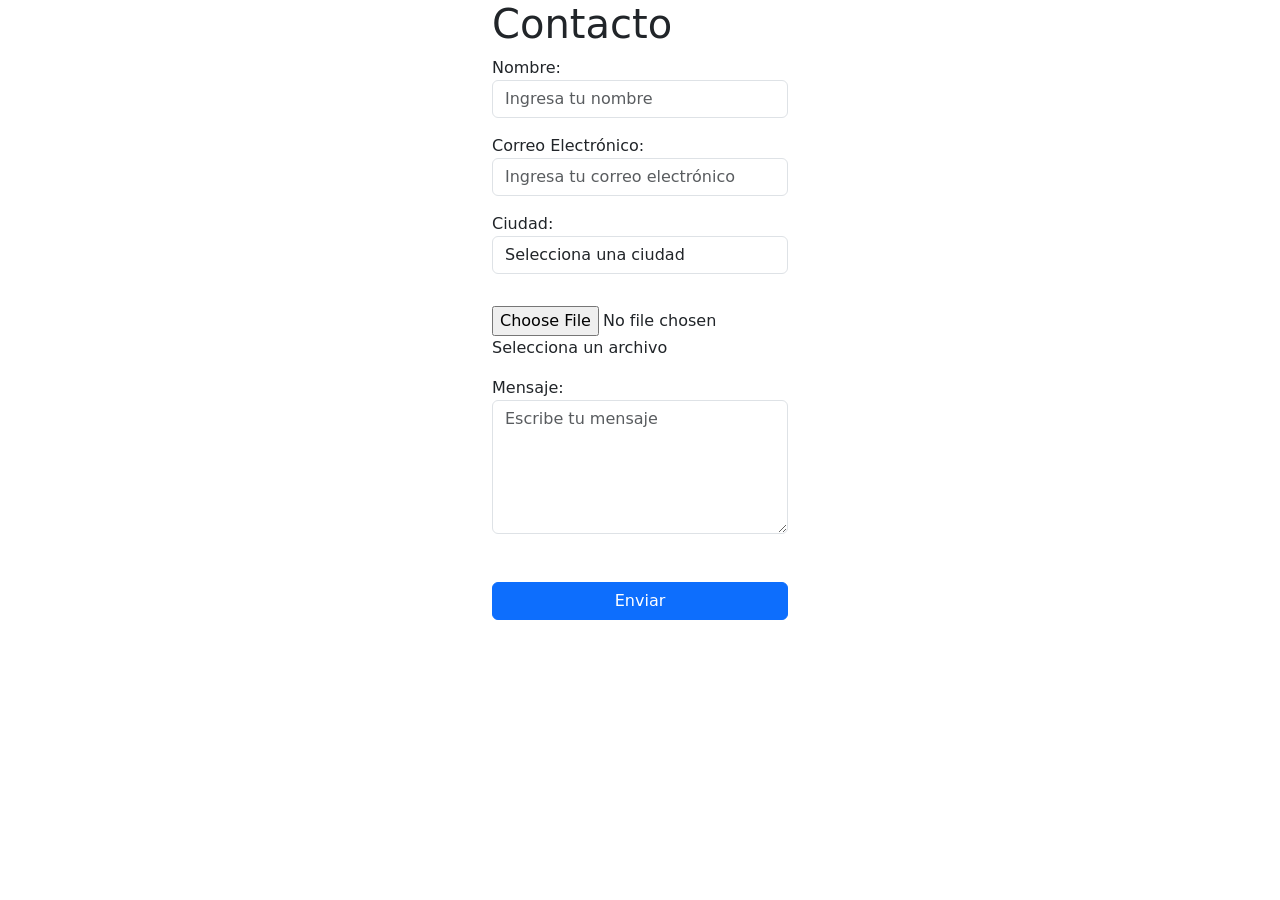
<file: HTML/contacto.html>
<!DOCTYPE html>
<html lang="es">

<head>
  <meta charset="UTF-8">
  <meta name="viewport" content="width=device-width, initial-scale=1.0">
  <link href="https://cdn.jsdelivr.net/npm/bootstrap@5.3.2/dist/css/bootstrap.min.css" rel="stylesheet">
  <title>Página de Contacto</title>
</head>

<body>

  <main>
    <div class="fondo">
      <div class="container w-25">
        <h1>Contacto</h1>
        <form>
          <div class="form-group">
            <label for="nombre">Nombre:</label>
            <input type="text" class="form-control" id="nombre" placeholder="Ingresa tu nombre">
          </div>
          <div class="form-group mt-3">
            <label for="email">Correo Electrónico:</label>
            <input type="email" class="form-control" id="email" placeholder="Ingresa tu correo electrónico">
          </div>
          <div class="form-group mt-3">
            <div class="form-group">
              <label for="ciudad">Ciudad:</label>
              <select class="form-control" id="ciudad">
                <option value="">Selecciona una ciudad</option>
                <option value="Bogotá">Bogotá</option>
                <option value="Medellín">Medellín</option>
                <option value="Cali">Cali</option>
                <option value="Barranquilla">Barranquilla</option>
                <option value="Cartagena">Cartagena</option>
                <option value="Santa Marta">Santa Marta</option>
                <option value="Bucaramanga">Bucaramanga</option>
                <option value="Pereira">Pereira</option>
                <option value="Cúcuta">Cúcuta</option>
                <option value="Ibagué">Ibagué</option>
                <option value="Villavicencio">Villavicencio</option>
                <option value="Pasto">Pasto</option>
                <option value="Manizales">Manizales</option>
                <option value="Neiva">Neiva</option>
                <option value="Armenia">Armenia</option>
              </select>
            </div>

          </div>
          <div class="input-group">
            <div class="custom-file mt-3">
              <input type="file" class="custom-file-input mt-3" id="inputGroupFile01" title="Examinar">
              <label class="custom-file-label" for="inputGroupFile01">Selecciona un archivo</label>
            </div>
          </div>


          <div class="form-group mt-3">
            <label for="mensaje">Mensaje:</label>
            <textarea class="form-control" id="mensaje" cols="5" rows="5" placeholder="Escribe tu mensaje"></textarea>
          </div>
          <button type="submit" class="btn btn-primary w-100 mt-5">Enviar</button>
        </form>
      </div>
    </div>
  </main>

  <script src="https://code.jquery.com/jquery-3.5.1.slim.min.js"></script>
  <script src="https://cdn.jsdelivr.net/npm/@popperjs/core@2.5.4/dist/umd/popper.min.js"></script>
  <script src="https://stackpath.bootstrapcdn.com/bootstrap/4.5.2/js/bootstrap.min.js"></script>

</body>

</html>
</file>
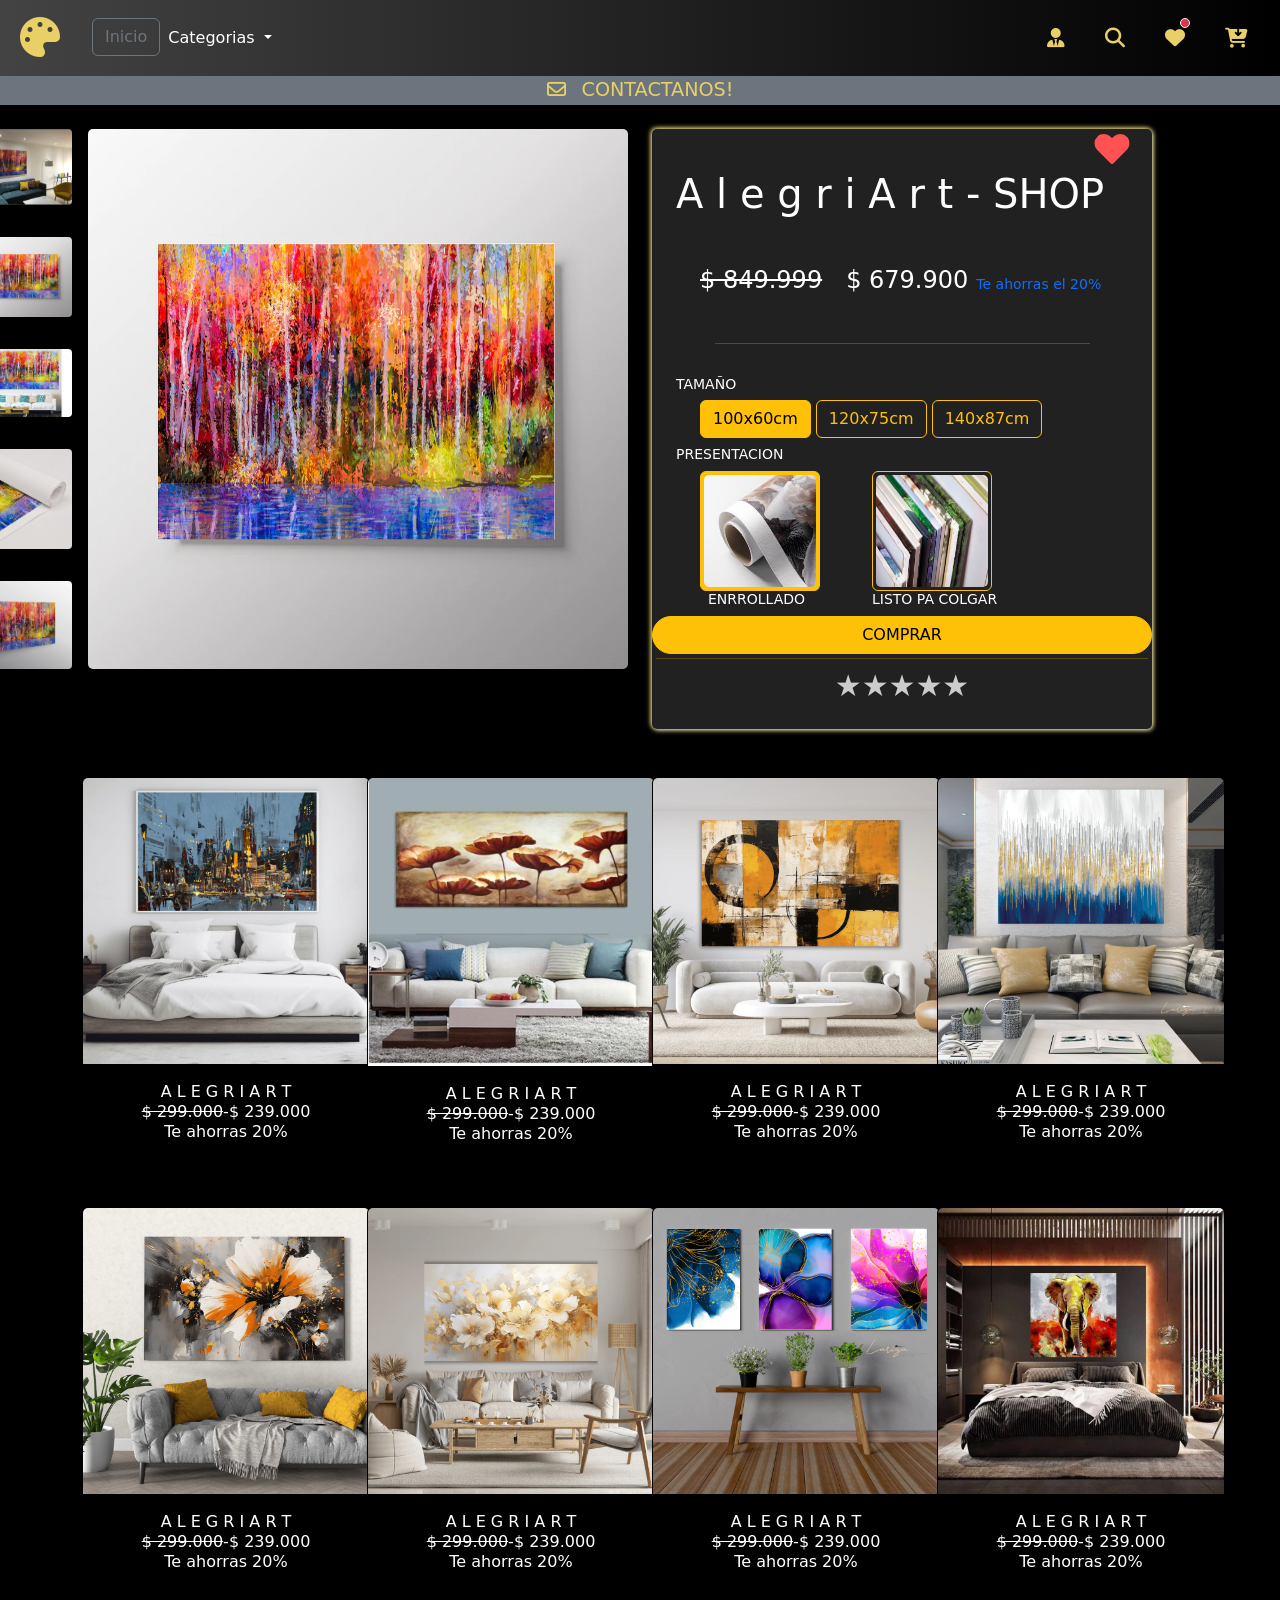
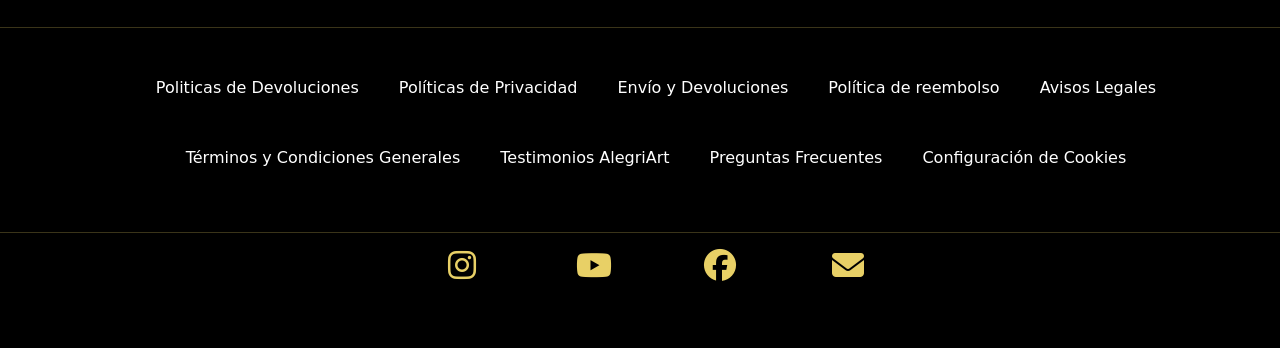
<file: HTML/descripcion.html>
<!doctype html>
<html lang="en">

<head>
    <meta charset="utf-8">
    <meta name="viewport" content="width=device-width, initial-scale=1">
    <title>AlegriArt-descripcion.com</title>
    <link rel="stylesheet" href="https://cdnjs.cloudflare.com/ajax/libs/font-awesome/6.4.2/css/all.min.css" integrity="sha512-z3gLpd7yknf1YoNbCzqRKc4qyor8gaKU1qmn+CShxbuBusANI9QpRohGBreCFkKxLhei6S9CQXFEbbKuqLg0DA==" crossorigin="anonymous" referrerpolicy="no-referrer"
    />
    <link href="https://cdn.jsdelivr.net/npm/bootstrap@5.3.2/dist/css/bootstrap.min.css" rel="stylesheet" integrity="sha384-T3c6CoIi6uLrA9TneNEoa7RxnatzjcDSCmG1MXxSR1GAsXEV/Dwwykc2MPK8M2HN" crossorigin="anonymous">
    <link rel="stylesheet" href="/CSS/stilo.css">
    <link rel="stylesheet" href="/CSS/descripcion.css">

</head>

<body class="bg-black">
    <!-- --------------------------------------------------------------------------Navbar------------------------------------------------------------------- -->
    <nav class="navbar navbar-expand-lg bg-color-nav sticky-top">
        <div>
            <button class=" icon-style paleta align-i">
                <i class="fa-solid fa-palette"></i>
            </button>
        </div>
        <div class="container-fluid">
            <button class="navbar-toggler" type="button" data-bs-toggle="collapse" data-bs-target="#navbarSupportedContent" aria-controls="navbarSupportedContent" aria-expanded="false" aria-label="Toggle navigation">
                <span class="navbar-toggler-icon"></span>
            </button>
            <div class="collapse navbar-collapse" id="navbarSupportedContent">
                <ul class="navbar-nav me-auto mb-2 mb-lg-0">
                    <li class="nav-item">
                        <a href="/HTML/alegriArt.html"><button type="button" class="btn btn-outline-secondary">Inicio</button></a>
                    </li>
                    <li class="nav-item dropdown">
                        <a class="nav-link dropdown-toggle text-white btn btn-outline-secondary" href="#" role="button" data-bs-toggle="dropdown" aria-expanded="false">
                            Categorias
                        </a>
                        <ul class="dropdown-menu bg-black">
                            <li><a class="dropdown-item ddcolor btn btn-outline-secondary" href="/HTML/listaDeProductos.html">Animales</a>
                            </li>
                            <li><a class="dropdown-item ddcolor btn btn-outline-secondary" href="/HTML/listaDeProductos.html">Abstractos</a></li>
                            <li><a class="dropdown-item ddcolor btn btn-outline-secondary" href="/HTML/listaDeProductos.html">Flores y
                                    Naturaleza</a></li>
                            <li><a class="dropdown-item ddcolor btn btn-outline-secondary" href="/HTML/listaDeProductos.html">Arte Religioso</a>
                            </li>
                            <li><a class="dropdown-item ddcolor btn btn-outline-secondary" href="/HTML/listaDeProductos.html">Lienzografias</a>
                            </li>
                            <li><a class="dropdown-item ddcolor btn btn-outline-secondary" href="/HTML/listaDeProductos.html">Obras Únicas</a>
                            </li>
                            <li>
                                <hr class="dropdown-divider">
                            </li>
                            <li><a class="dropdown-item ddcolor" href="#">Retoques Artísticos</a></li>
                        </ul>
                    </li>
                    <li class="nav-item d-none" id="cajaBuscador">
                        <div class="input-group mb-3">
                            <span class="input-group-text" id="basic-addon1">@</span>
                            <input type="text" class="form-control" placeholder="Username" aria-label="Username" aria-describedby="basic-addon1" style="width: 700px;">
                        </div>
                    </li>
                </ul>

                <!--Iconos-->
                <div class="d-flex">

                    <div>
                        <button class="icon-style">
                            <i class="fa-solid fa-user-tie"></i> <!--user-->
                        </button>
                    </div>
                    <div>
                        <button class="icon-style" type="button" id="btnLupa" data-vista="no">
                            <i class="fa-solid fa-magnifying-glass"></i></i> <!--lupa-->
                        </button>
                    </div>
                    <div>
                        <button class="icon-style position-relative">
                            <i class="fa-solid fa-heart"></i></i> <!--favoritos-->
                            <span
                                class="position-absolute top-40 start-90 translate-middle p-1 bg-danger border border-light rounded-circle">
                                <span class="visually-hidden">New alerts</span>
                            </span>
                        </button>
                    </div>
                    <div>
                        <button class="icon-style">
                            <i class="fa-solid fa-cart-arrow-down"></i> <!--carrito de compras-->
                        </button>
                    </div>
                </div>

            </div>
    </nav>
    <!-- --------------------------------------------------------------------------SliderInf----------------------------------------------------------------------- -->
    <div id="carouselExampleInterval" class="carousel slide " data-bs-ride="carousel">
        <div class="carousel-inner">
            <a class="text-white" href="">
                <div class="carousel-item active carousel-item-start text-white" data-bs-interval="7000">
                    <div class=" bg-secondary d-flex justify-content-center align-content-center barInf">
                        <div>
                            <i class="fa-solid fa-truck-moving me-3"></i>
                        </div>
                        <div>ENVIO GRATIS!</div>
                    </div>
                </div>
            </a>
            <a class="text-white" href="">
                <div class="carousel-item carousel-item-next carousel-item-start text-white" data-bs-interval="7000">
                    <div class=" bg-secondary d-flex justify-content-center align-content-center barInf">
                        <div>
                            <i class="fa-regular fa-envelope me-3"></i>
                        </div>
                        <div>CONTACTANOS!</div>
                    </div>
                </div>
            </a>
            <a class="text-white" href="">
                <div class="carousel-item  text-white" data-bs-interval="7000">
                    <div class=" bg-secondary d-flex justify-content-center align-content-center barInf">
                        <div>
                            <i class="fa-solid fa-paintbrush me-3"></i>
                        </div>
                        <div>NUEVA COLECCION!</div>
                    </div>
                </div>
            </a>
        </div>
    </div>
    <!-- ---------------------------------------------------------------------------SlaiderDescripcion-------------------------------------------------------------- -->
    <main id="bodyDiv">
        <section class="container-fluid">


            <div class="row mt-4">
                <div class="col-6">
                    <section class="d-flex justify-content-end">
                        <div class="cajaImagenesP d-flex flex-column justify-content-between">
                            <img src="../img/descripcion.webp" alt="" class="imagenSliderDetalle rounded-1">
                            <img src="../img/descripcion1.webp" alt="" class="imagenSliderDetalle rounded-1">
                            <img src="../img/descripcion2.webp" alt="" class="imagenSliderDetalle rounded-1">
                            <img src="../img/descripcion3.webp" alt="" class="imagenSliderDetalle rounded-1">
                            <img src="../img/descripcion4.webp" alt="" class="imagenSliderDetalle rounded-1">
                        </div>
                        <div class="ms-3">
                            <img id="imagenAgrandada" src="../img/descripcion1.webp" alt="" class="imagenDetalle">
                        </div>
                    </section>
                </div>

                <div class="col-6">
                    <div>
                        <div class="Detalles">
                            <label class="Corazon x">
                                <input checked="checked" type="checkbox">
                                <div class="checkmarkCorazon">
                                    <svg viewBox="0 0 256 256">
                                    <rect fill="none" height="256" width="256"></rect>
                                    <path d="M224.6,51.9a59.5,59.5,0,0,0-43-19.9,60.5,60.5,0,0,0-44,17.6L128,59.1l-7.5-7.4C97.2,28.3,59.2,26.3,35.9,47.4a59.9,59.9,0,0,0-2.3,87l83.1,83.1a15.9,15.9,0,0,0,22.6,0l81-81C243.7,113.2,245.6,75.2,224.6,51.9Z" stroke-width="20px" stroke="#FFF" fill="none"></path></svg>
                                </div>
                            </label>
                            <div class="text-white fw-light ms-4 mb-5"> <h1>A l e g r i A r t - SHOP</h1></div>
                            <!-- <div class="text-white fw-light ms-4"> <h2> 047</h2></div> -->
                            <div class="text-white d-flex ms-5 mb-4"> <h4 class="me-4 text-decoration-line-through fw-light">$ 849.999 </h4>  <h4> $ 679.900</h4> <h6 class="d-flex align-items-center ms-2 mb-0 text-primary">Te ahorras el 20% </h6></div>
                            
                            <div class="d-flex justify-content-around mb-3"><hr class="text-warning  w-75"></div>

                            <div class="text-white fw-light ms-4 mb-2"><h6>TAMAÑO</h6></div>

                            <div class="tamano ms-5">
                                <input type="radio" class="btn-check" name="btnradio" id="btnradio1" autocomplete="off" checked="">
                                <label class="btn btn-outline-warning" for="btnradio1">100x60cm</100x60cm></label>
                              
                                <input type="radio" class="btn-check" name="btnradio" id="btnradio2" autocomplete="off">
                                <label class="btn btn-outline-warning" for="btnradio2">120x75cm</label>
                              
                                <input type="radio" class="btn-check" name="btnradio" id="btnradio3" autocomplete="off">
                                <label class="btn btn-outline-warning" for="btnradio3">140x87cm</label>
                            </div>

                            <div class="text-white ms-4 mt-2"><h6>PRESENTACION</h6></div>


                            <div class="tamano ms-5 d-flex">
                                <div>
                                    <input type="radio" class="btn-check m-5" name="btnradiox" id="btnradio11" autocomplete="off" checked="">
                                <label class="btn btn-outline-warning yy me-5" for="btnradio11"><img class="xx" src="/img/enrrollado.jfif" alt=""></label>

                                <div class="w-75"><h6 class="text-white ms-2 w-75">ENRROLLADO</h6></div>
                                </div>
                              
                                <div class="ms-1"> 
                                    <input type="radio" class="btn-check" name="btnradiox" id="btnradio22" autocomplete="off">
                                    <label class="btn btn-outline-warning yy " for="btnradio22"><img class="xx" src="/img/listo-para-colgar.avif" alt=""></label>
                                    
                                    <div><h6 class="text-white">LISTO PA COLGAR</h6></div>
                                </div>

                            </div>

                            <div>
                                <div class="d-grid gap-2 col-6 mx-auto w-100">
                                    <button class="btn btn-warning rounded-5 " type="button">COMPRAR</button>
                                  </div>
                            </div>
                           <!-- <div class="d-flex ms-5 ">
                            <div class="checkbox-wrapper-16 ">
                                <label class="checkbox-wrapper">
                                  <input class="checkbox-input" type="checkbox">    
                                  <span class="checkbox-tile cero"></span>
                                </label>
                              </div>
                            
                            <div class="checkbox-wrapper-16 ">
                                <label class="checkbox-wrapper">
                                  <input class="checkbox-input" type="checkbox">
                                  <span class="checkbox-tile uno"></span>
                                </label>
                            </div>
                           </div> -->
                           <div class="d-flex justify-content-around "><hr class="text-warning  w-100 h-25 m-1"></div>

                            <div class="rating d-flex justify-content-center flex-row-reverse">
                                <input value="5" name="rating" id="star5" type="radio">
                                <label for="star5"></label>
                                <input value="4" name="rating" id="star4" type="radio">
                                <label for="star4"></label>
                                <input value="3" name="rating" id="star3" type="radio">
                                <label for="star3"></label>
                                <input value="2" name="rating" id="star2" type="radio">
                                <label for="star2"></label>
                                <input value="1" name="rating" id="star1" type="radio">
                                <label for="star1"></label>
                            </div>
                            
                            
                              
                        </div>
                    </div>
                </div>
            </div>

        </section>

        <section class="container">
            <div></div>
            
            <div class="row d-flex mt-5">
                <a class="col-12 col-md-6 col-lg-4 col-xl-3 text-decoration-none" href="/HTML/descripcion.html">
                    <div class="card bg-black" style="width: 18rem;">
                        <img src="/img/obras1.webp" class="card-img-top" alt="...">
                        <div class="card-body">
                            <div class="d-flex justify-content-center cuerpo"><p>A L E G R I  A R T</p></div>
                            <div class="d-flex justify-content-center cuerpo">
                                <P class="text-decoration-line-through cuerpo">$ 299.000</P> - 
                                <p class="card-text">$ 239.000</p>
                            </div>
                            <div class="d-flex justify-content-center cuerpo"><p>Te ahorras 20%</p></div>
                        </div>
                    </div>
                </a>
                
                <a class="col-12 col-md-6 col-lg-4 col-xl-3 text-decoration-none" href="/HTML/descripcion.html">
                    <div class="card bg-black" style="width: 18rem;">
                        <img src="/img/flores.jpg" class="card-img-top" alt="...">
                        <div class="card-body">
                            <div class="d-flex justify-content-center cuerpo"><p>A L E G R I  A R T</p></div>
                            <div class="d-flex justify-content-center cuerpo">
                                <P class="text-decoration-line-through cuerpo">$ 299.000</P> - 
                                <p class="card-text">$ 239.000</p>
                            </div>
                            <div class="d-flex justify-content-center cuerpo"><p>Te ahorras 20%</p></div>
                        </div>
                    </div>
                </a>
                
                <a class="col-12 col-md-6 col-lg-4 col-xl-3 text-decoration-none" href="/HTML/descripcion.html">
                    <div class="card bg-black" style="width: 18rem;">
                        <img src="/img/obras.webp" class="card-img-top" alt="...">
                        <div class="card-body">
                            <div class="d-flex justify-content-center cuerpo"><p>A L E G R I  A R T</p></div>
                            <div class="d-flex justify-content-center cuerpo">
                                <P class="text-decoration-line-through cuerpo">$ 299.000</P> - 
                                <p class="card-text">$ 239.000</p>
                            </div>
                            <div class="d-flex justify-content-center cuerpo"><p>Te ahorras 20%</p></div>
                        </div>
                    </div>
                </a>
                
                <a class="col-12 col-md-6 col-lg-4 col-xl-3 text-decoration-none" href="/HTML/descripcion.html">
                    <div class="card bg-black" style="width: 18rem;">
                        <img src="/img/abstractos.webp" class="card-img-top" alt="...">
                        <div class="card-body">
                            <div class="d-flex justify-content-center cuerpo"><p>A L E G R I  A R T</p></div>
                            <div class="d-flex justify-content-center cuerpo">
                                <P class="text-decoration-line-through cuerpo">$ 299.000</P> - 
                                <p class="card-text">$ 239.000</p>
                            </div>
                            <div class="d-flex justify-content-center cuerpo"><p>Te ahorras 20%</p></div>
                        </div>
                    </div>
                </a>
                
                <a class="col-12 col-md-6 col-lg-4 col-xl-3 text-decoration-none mt-5 mb-4" href="/HTML/descripcion.html">
                    <div class="card bg-black" style="width: 18rem;">
                        <img src="/img/grilla2.webp" class="card-img-top" alt="...">
                        <div class="card-body">
                            <div class="d-flex justify-content-center cuerpo"><p>A L E G R I  A R T</p></div>
                            <div class="d-flex justify-content-center cuerpo">
                                <P class="text-decoration-line-through cuerpo">$ 299.000</P> - 
                                <p class="card-text">$ 239.000</p>
                            </div>
                            <div class="d-flex justify-content-center cuerpo"><p>Te ahorras 20%</p></div>
                        </div>
                    </div>
                </a>
                
                <a class="col-12 col-md-6 col-lg-4 col-xl-3 text-decoration-none mt-5 mb-4" href="/HTML/descripcion.html">
                    <div class="card bg-black" style="width: 18rem;">
                        <img src="/img/x1.webp" class="card-img-top" alt="...">
                        <div class="card-body">
                            <div class="d-flex justify-content-center cuerpo"><p>A L E G R I  A R T</p></div>
                            <div class="d-flex justify-content-center cuerpo">
                                <P class="text-decoration-line-through cuerpo">$ 299.000</P> - 
                                <p class="card-text">$ 239.000</p>
                            </div>
                            <div class="d-flex justify-content-center cuerpo"><p>Te ahorras 20%</p></div>
                        </div>
                    </div>
                </a>
                
                <a class="col-12 col-md-6 col-lg-4 col-xl-3 text-decoration-none mt-5 mb-4" href="/HTML/descripcion.html">
                    <div class="card bg-black" style="width: 18rem;">
                        <img src="/img/x2.webp" class="card-img-top" alt="...">
                        <div class="card-body">
                            <div class="d-flex justify-content-center cuerpo"><p>A L E G R I  A R T</p></div>
                            <div class="d-flex justify-content-center cuerpo">
                                <P class="text-decoration-line-through cuerpo">$ 299.000</P> - 
                                <p class="card-text">$ 239.000</p>
                            </div>
                            <div class="d-flex justify-content-center cuerpo"><p>Te ahorras 20%</p></div>
                        </div>
                    </div>
                </a>
                
                <a class="col-12 col-md-6 col-lg-4 col-xl-3 text-decoration-none mt-5 mb-4" href="/HTML/descripcion.html">
                    <div class="card bg-black" style="width: 18rem;">
                        <img src="/img/x3.webp" class="card-img-top" alt="...">
                        <div class="card-body">
                            <div class="d-flex justify-content-center cuerpo"><p>A L E G R I  A R T</p></div>
                            <div class="d-flex justify-content-center cuerpo">
                                <P class="text-decoration-line-through cuerpo">$ 299.000</P> - 
                                <p class="card-text">$ 239.000</p>
                            </div>
                            <div class="d-flex justify-content-center cuerpo"><p>Te ahorras 20%</p></div>
                        </div>
                    </div>
                </a>
                
                
            </div>


        </section>
    </main>     






    
    <!-- -------------------------------------- -->




    <!-- --------------------------------------------------------------------------Footer------------------------------------------------------------------- -->
    <footer>

        <hr class="linea-separacion">

        <div class="container mt-5">

            <ul class="d-flex justify-content-center align-items-center flex-wrap Politicasp">

                <li class="FooterList"><a href="#" class="text-white text-decoration-none">Politicas de Devoluciones</a>
                </li>
                <li class="FooterList"><a href="#" class="text-white text-decoration-none">Políticas de Privacidad</a>
                </li>
                <li class="FooterList"><a href="#" class="text-white text-decoration-none">Envío y Devoluciones</a></li>
                <li class="FooterList"><a href="#" class="text-white text-decoration-none">Política de reembolso</a>
                </li>
                <li class="FooterList"><a href="#" class="text-white text-decoration-none">Avisos Legales</a></li>
                <li class="FooterList"><a href="#" class="text-white text-decoration-none">Términos y Condiciones
                        Generales</a></li>
                <li class="FooterList"><a href="#" class="text-white text-decoration-none">Testimonios AlegriArt</a>
                </li>
                <li class="FooterList"><a href="#" class="text-white text-decoration-none">Preguntas Frecuentes</a></li>
                <li class="FooterList"><a href="#" class="text-white text-decoration-none">Configuración de Cookies</a>
                </li>

            </ul>

        </div>


        <hr class="linea-separacion">


        <div class="container d-flex justify-content-center mb-5 mt-2">

            <ul class="row">

                <div class="col-3 px-5">
                    <li class="FooterList "><a href="https://instagram.com/alegri.art?igshid=NGVhN2U2NjQ0Yg=="><i
                                class="fa-brands fa-instagram fs-2" style="color: #e8d066;"></i></a></i>
                </div>

                <div class="col-3 px-5">
                    <li class="FooterList "><a href="#"><i class="fa-brands fa-youtube fs-2"
                                style="color: #e8d066;"></i></i></a></li>
                </div>

                <div class="col-3 px-5">
                    <li class="FooterList "><a href="#"><i class="fa-brands fa-facebook fs-2"
                                style="color: #e8d066;"></i></i></a></li>
                </div>

                <div class="col-3 px-5">
                    <li class="FooterList "><a href="#"><i class="fa-solid fa-envelope fs-2"
                                style="color: #e8d066;"></i></i></a></li>
                </div>

        </div>

        </div>

    </footer>
    <!-- -------------------------------------------------------------------------Scripts------------------------------------------------------------------- -->
    <script src="../js/code.js"></script>
    <script src="https://cdn.jsdelivr.net/npm/bootstrap@5.3.2/dist/js/bootstrap.bundle.min.js" integrity="sha384-C6RzsynM9kWDrMNeT87bh95OGNyZPhcTNXj1NW7RuBCsyN/o0jlpcV8Qyq46cDfL" crossorigin="anonymous"></script>
    <script src="../js/detalle.js"></script>
</body>

</html>
</file>
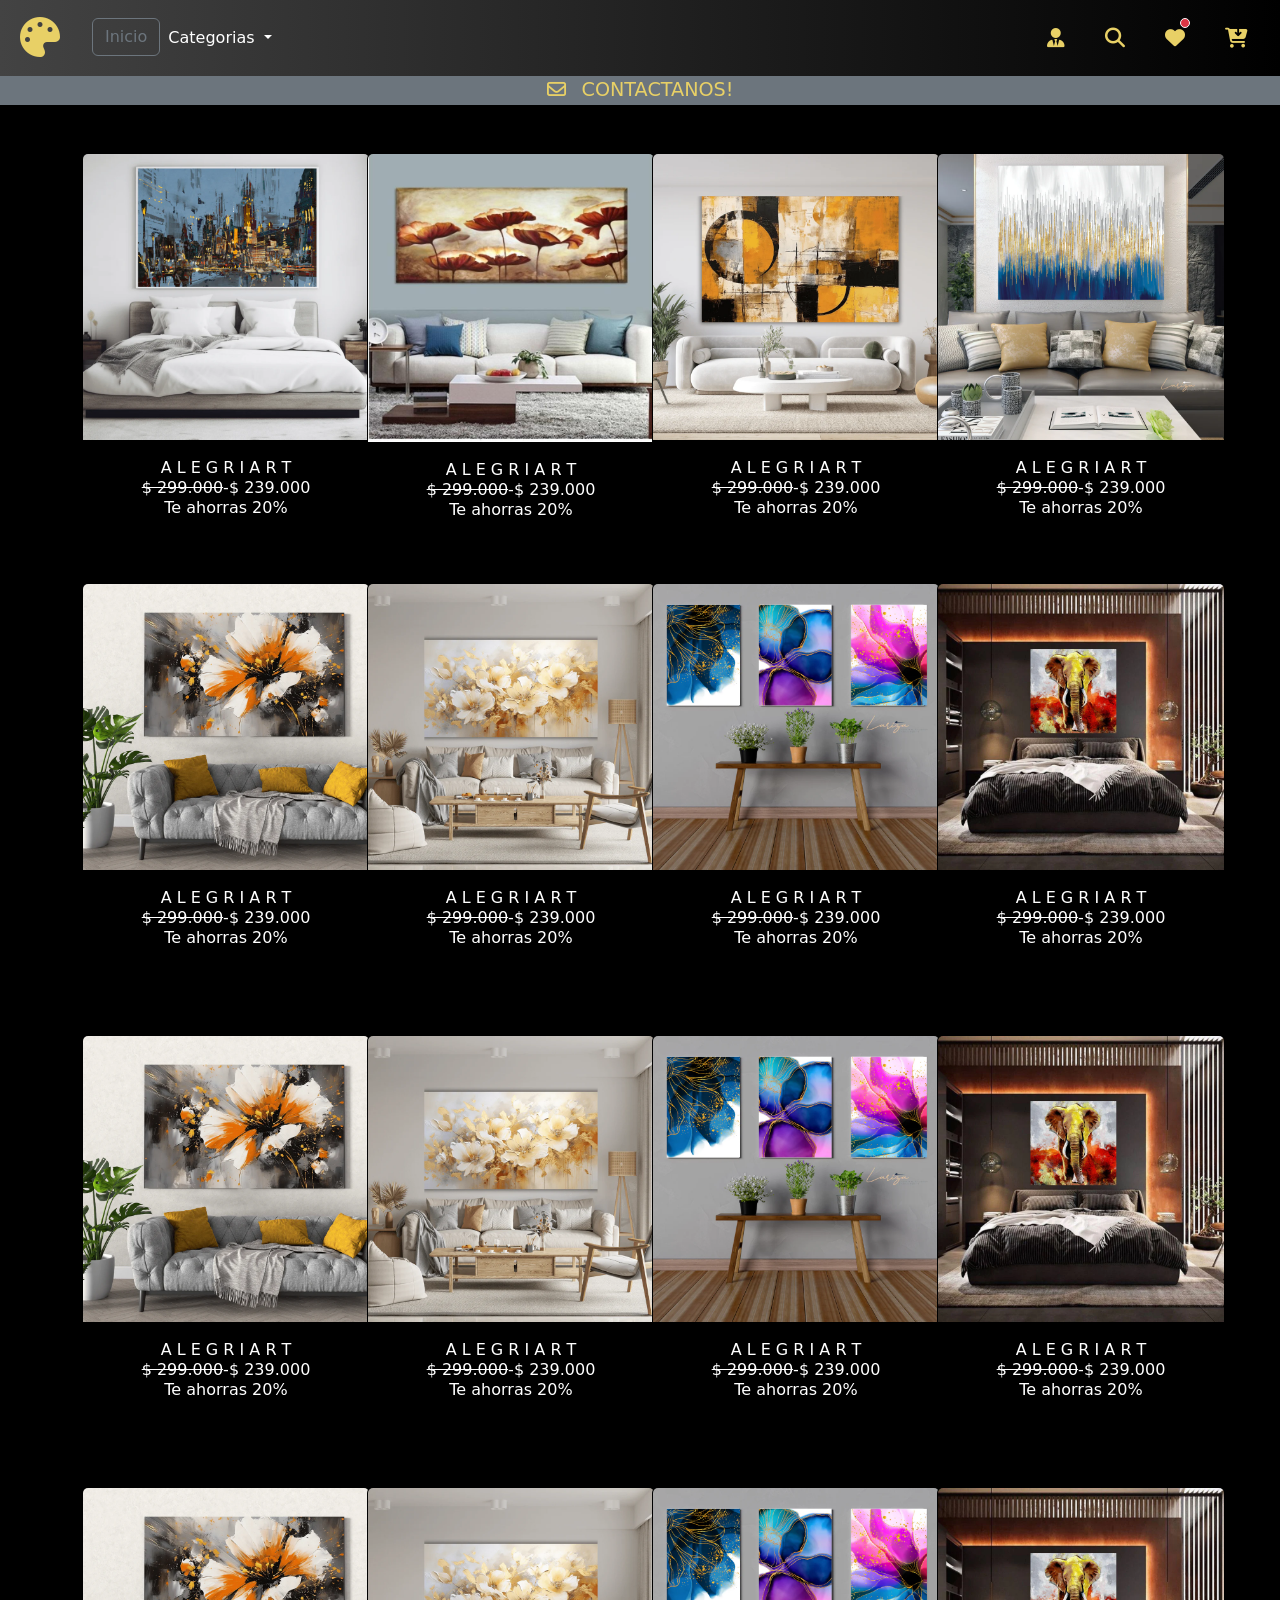
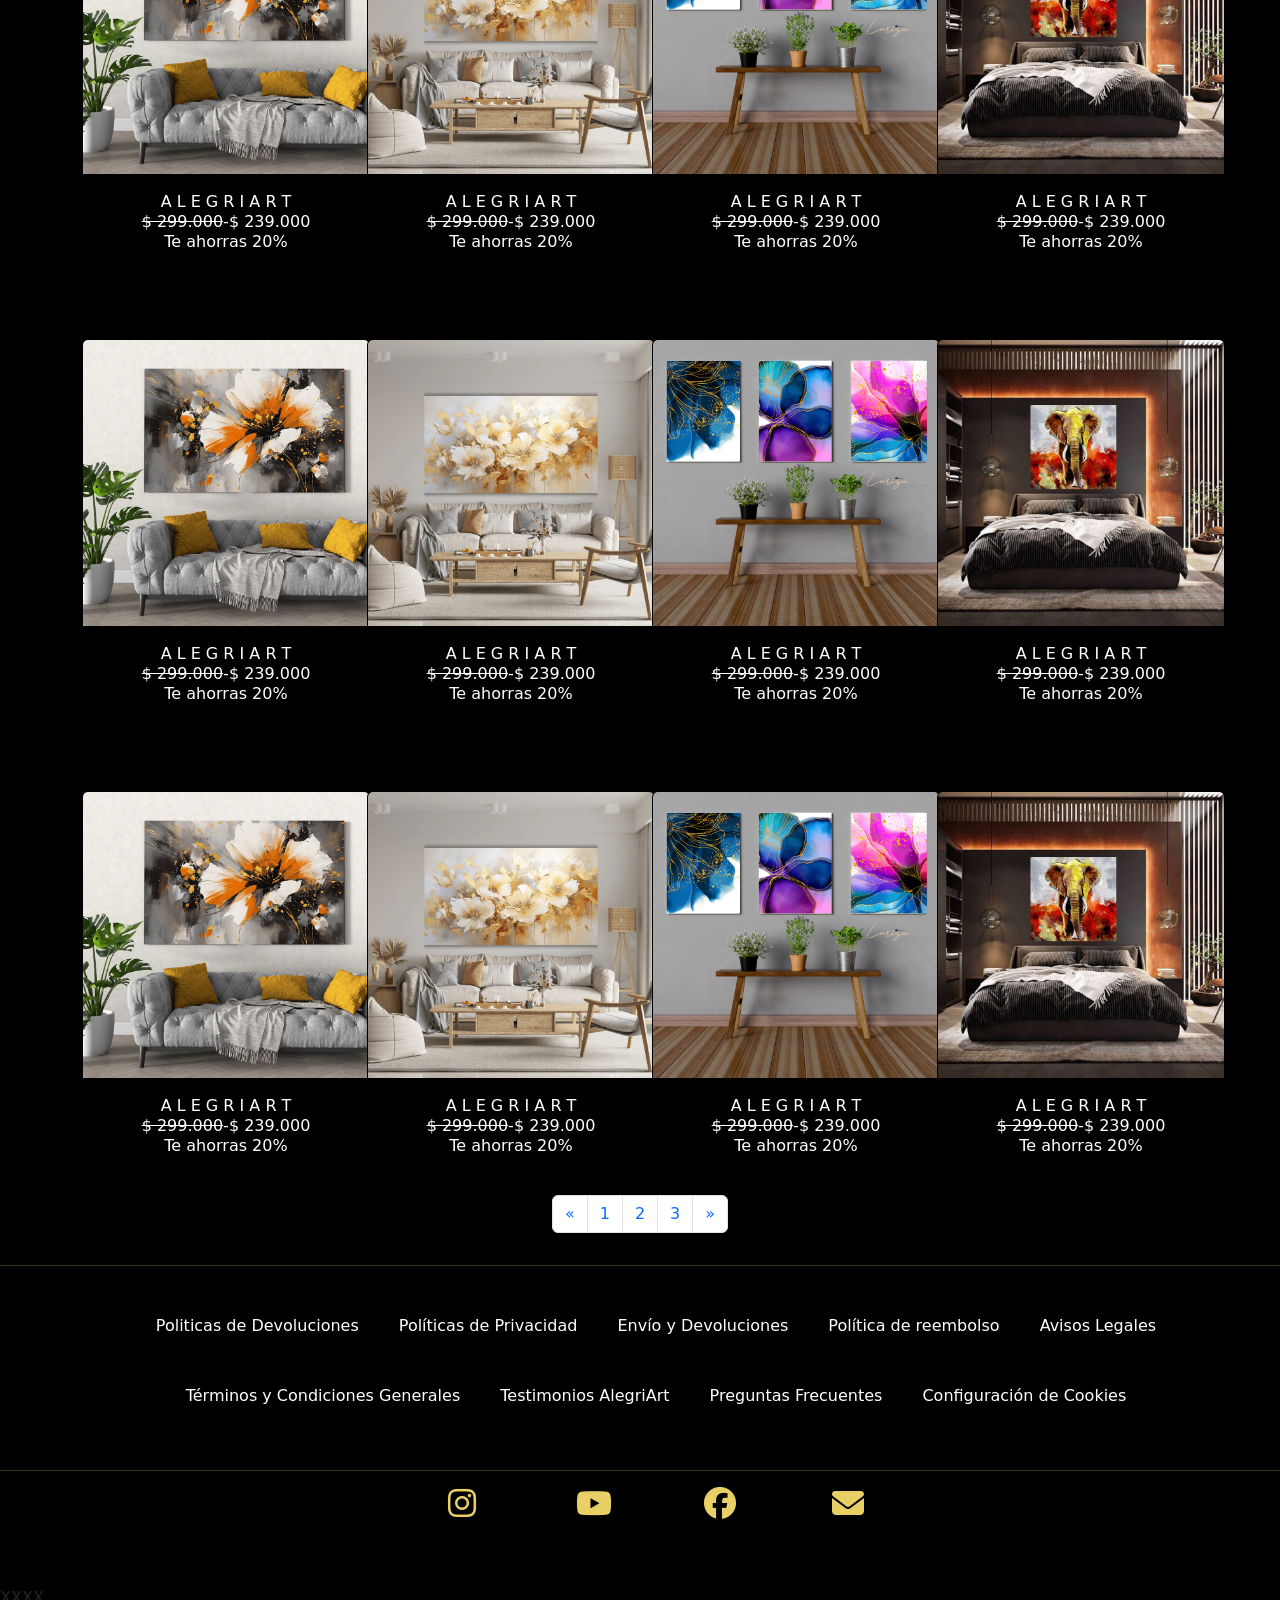
<file: HTML/listaDeProductos.html>
<!doctype html>
<html lang="en">

<head>
    <meta charset="utf-8">
    <meta name="viewport" content="width=device-width, initial-scale=1">
    <title>AlegriArt-descripcion.com</title>
    <link rel="stylesheet" href="https://cdnjs.cloudflare.com/ajax/libs/font-awesome/6.4.2/css/all.min.css" integrity="sha512-z3gLpd7yknf1YoNbCzqRKc4qyor8gaKU1qmn+CShxbuBusANI9QpRohGBreCFkKxLhei6S9CQXFEbbKuqLg0DA==" crossorigin="anonymous" referrerpolicy="no-referrer"
    />
    <link href="https://cdn.jsdelivr.net/npm/bootstrap@5.3.2/dist/css/bootstrap.min.css" rel="stylesheet" integrity="sha384-T3c6CoIi6uLrA9TneNEoa7RxnatzjcDSCmG1MXxSR1GAsXEV/Dwwykc2MPK8M2HN" crossorigin="anonymous">
    <link rel="stylesheet" href="/CSS/stilo.css">
    <link rel="stylesheet" href="/CSS/descripcion.css">

</head>

<body class="bg-black">
    <!-- --------------------------------------------------------------------------Navbar------------------------------------------------------------------- -->
    <nav class="navbar navbar-expand-lg bg-color-nav sticky-top">
        <div>
            <button class=" icon-style paleta align-i">
                <i class="fa-solid fa-palette"></i>
            </button>
        </div>
        <div class="container-fluid">
            <button class="navbar-toggler" type="button" data-bs-toggle="collapse" data-bs-target="#navbarSupportedContent" aria-controls="navbarSupportedContent" aria-expanded="false" aria-label="Toggle navigation">
                <span class="navbar-toggler-icon"></span>
            </button>
            <div class="collapse navbar-collapse" id="navbarSupportedContent">
                <ul class="navbar-nav me-auto mb-2 mb-lg-0">
                    <li class="nav-item">
                        <a href="/HTML/alegriArt.html"><button type="button" class="btn btn-outline-secondary">Inicio</button></a>
                    </li>
                    <li class="nav-item dropdown">
                        <a class="nav-link dropdown-toggle text-white btn btn-outline-secondary" href="#" role="button" data-bs-toggle="dropdown" aria-expanded="false">
                            Categorias
                        </a>
                        <ul class="dropdown-menu bg-black">
                            <li><a class="dropdown-item ddcolor btn btn-outline-secondary" href="/HTML/listaDeProductos.html">Animales</a>
                            </li>
                            <li><a class="dropdown-item ddcolor btn btn-outline-secondary" href="/HTML/listaDeProductos.html">Abstractos</a></li>
                            <li><a class="dropdown-item ddcolor btn btn-outline-secondary" href="/HTML/listaDeProductos.html">Flores y
                                    Naturaleza</a></li>
                            <li><a class="dropdown-item ddcolor btn btn-outline-secondary" href="/HTML/listaDeProductos.html">Arte Religioso</a>
                            </li>
                            <li><a class="dropdown-item ddcolor btn btn-outline-secondary" href="/HTML/listaDeProductos.html">Lienzografias</a>
                            </li>
                            <li><a class="dropdown-item ddcolor btn btn-outline-secondary" href="/HTML/listaDeProductos.html">Obras Únicas</a>
                            </li>
                            <li>
                                <hr class="dropdown-divider">
                            </li>
                            <li><a class="dropdown-item ddcolor" href="#">Retoques Artísticos</a></li>
                        </ul>
                    </li>
                    <li class="nav-item d-none" id="cajaBuscador">
                        <div class="input-group mb-3">
                            <span class="input-group-text" id="basic-addon1">@</span>
                            <input type="text" class="form-control" placeholder="Username" aria-label="Username" aria-describedby="basic-addon1" style="width: 700px;">
                        </div>
                    </li>
                </ul>

                <!--Iconos-->
                <div class="d-flex">

                    <div>
                        <button class="icon-style">
                            <i class="fa-solid fa-user-tie"></i> <!--user-->
                        </button>
                    </div>
                    <div>
                        <button class="icon-style" type="button" id="btnLupa" data-vista="no">
                            <i class="fa-solid fa-magnifying-glass"></i></i> <!--lupa-->
                        </button>
                    </div>
                    <div>
                        <button class="icon-style position-relative">
                            <i class="fa-solid fa-heart"></i></i> <!--favoritos-->
                            <span
                                class="position-absolute top-40 start-90 translate-middle p-1 bg-danger border border-light rounded-circle">
                                <span class="visually-hidden">New alerts</span>
                            </span>
                        </button>
                    </div>
                    <div>
                        <button class="icon-style">
                            <i class="fa-solid fa-cart-arrow-down"></i> <!--carrito de compras-->
                        </button>
                    </div>
                </div>

            </div>
    </nav>
    <!-- --------------------------------------------------------------------------SliderInf----------------------------------------------------------------------- -->
    <div id="carouselExampleInterval" class="carousel slide " data-bs-ride="carousel">
        <div class="carousel-inner">
            <a class="text-white" href="">
                <div class="carousel-item active carousel-item-start text-white" data-bs-interval="7000">
                    <div class=" bg-secondary d-flex justify-content-center align-content-center barInf">
                        <div>
                            <i class="fa-solid fa-truck-moving me-3"></i>
                        </div>
                        <div>ENVIO GRATIS!</div>
                    </div>
                </div>
            </a>
            <a class="text-white" href="">
                <div class="carousel-item carousel-item-next carousel-item-start text-white" data-bs-interval="7000">
                    <div class=" bg-secondary d-flex justify-content-center align-content-center barInf">
                        <div>
                            <i class="fa-regular fa-envelope me-3"></i>
                        </div>
                        <div>CONTACTANOS!</div>
                    </div>
                </div>
            </a>
            <a class="text-white" href="">
                <div class="carousel-item  text-white" data-bs-interval="7000">
                    <div class=" bg-secondary d-flex justify-content-center align-content-center barInf">
                        <div>
                            <i class="fa-solid fa-paintbrush me-3"></i>
                        </div>
                        <div>NUEVA COLECCION!</div>
                    </div>
                </div>
            </a>
        </div>
    </div>
    <!-- ---------------------------------------------------------------------------SlaiderDescripcion-------------------------------------------------------------- -->
    <main id="bodyDiv">
        <section class="container">
            <div></div>
            
            <div class="row d-flex mt-5">
                <a class="col-md-3 text-decoration-none" href="/HTML/descripcion.html">
                    <div class="card bg-black" style="width: 18rem;">
                        <img src="/img/obras1.webp" class="card-img-top" alt="...">
                        <div class="card-body">
                            <div class="d-flex justify-content-center cuerpo"><p>A L E G R I  A R T</p></div>
                            <div class="d-flex justify-content-center cuerpo">
                                <P class="text-decoration-line-through cuerpo">$ 299.000</P> - 
                                <p class="card-text">$ 239.000</p>
                            </div>
                            <div class="d-flex justify-content-center cuerpo"><p>Te ahorras 20%</p></div>
                        </div>
                    </div>
                </a>
                
                <a class="col-md-3 text-decoration-none" href="/HTML/descripcion.html">
                    <div class="card bg-black" style="width: 18rem;">
                        <img src="/img/flores.jpg" class="card-img-top" alt="...">
                        <div class="card-body">
                            <div class="d-flex justify-content-center cuerpo"><p>A L E G R I  A R T</p></div>
                            <div class="d-flex justify-content-center cuerpo">
                                <P class="text-decoration-line-through cuerpo">$ 299.000</P> - 
                                <p class="card-text">$ 239.000</p>
                            </div>
                            <div class="d-flex justify-content-center cuerpo"><p>Te ahorras 20%</p></div>
                        </div>
                    </div>
                </a>
                
                <a class="col-md-3 text-decoration-none" href="/HTML/descripcion.html">
                    <div class="card bg-black" style="width: 18rem;">
                        <img src="/img/obras.webp" class="card-img-top" alt="...">
                        <div class="card-body">
                            <div class="d-flex justify-content-center cuerpo"><p>A L E G R I  A R T</p></div>
                            <div class="d-flex justify-content-center cuerpo">
                                <P class="text-decoration-line-through cuerpo">$ 299.000</P> - 
                                <p class="card-text">$ 239.000</p>
                            </div>
                            <div class="d-flex justify-content-center cuerpo"><p>Te ahorras 20%</p></div>
                        </div>
                    </div>
                </a>
                
                <a class="col-md-3 text-decoration-none" href="/HTML/descripcion.html">
                    <div class="card bg-black" style="width: 18rem;">
                        <img src="/img/abstractos.webp" class="card-img-top" alt="...">
                        <div class="card-body">
                            <div class="d-flex justify-content-center cuerpo"><p>A L E G R I  A R T</p></div>
                            <div class="d-flex justify-content-center cuerpo">
                                <P class="text-decoration-line-through cuerpo">$ 299.000</P> - 
                                <p class="card-text">$ 239.000</p>
                            </div>
                            <div class="d-flex justify-content-center cuerpo"><p>Te ahorras 20%</p></div>
                        </div>
                    </div>
                </a>
                
                <a class="col-md-3 text-decoration-none mt-5 mb-4" href="/HTML/descripcion.html">
                    <div class="card bg-black" style="width: 18rem;">
                        <img src="/img/grilla2.webp" class="card-img-top" alt="...">
                        <div class="card-body">
                            <div class="d-flex justify-content-center cuerpo"><p>A L E G R I  A R T</p></div>
                            <div class="d-flex justify-content-center cuerpo">
                                <P class="text-decoration-line-through cuerpo">$ 299.000</P> - 
                                <p class="card-text">$ 239.000</p>
                            </div>
                            <div class="d-flex justify-content-center cuerpo"><p>Te ahorras 20%</p></div>
                        </div>
                    </div>
                </a>
                
                <a class="col-md-3 text-decoration-none mt-5 mb-4" href="/HTML/descripcion.html">
                    <div class="card bg-black" style="width: 18rem;">
                        <img src="/img/x1.webp" class="card-img-top" alt="...">
                        <div class="card-body">
                            <div class="d-flex justify-content-center cuerpo"><p>A L E G R I  A R T</p></div>
                            <div class="d-flex justify-content-center cuerpo">
                                <P class="text-decoration-line-through cuerpo">$ 299.000</P> - 
                                <p class="card-text">$ 239.000</p>
                            </div>
                            <div class="d-flex justify-content-center cuerpo"><p>Te ahorras 20%</p></div>
                        </div>
                    </div>
                </a>
                
                <a class="col-md-3 text-decoration-none mt-5 mb-4" href="/HTML/descripcion.html">
                    <div class="card bg-black" style="width: 18rem;">
                        <img src="/img/x2.webp" class="card-img-top" alt="...">
                        <div class="card-body">
                            <div class="d-flex justify-content-center cuerpo"><p>A L E G R I  A R T</p></div>
                            <div class="d-flex justify-content-center cuerpo">
                                <P class="text-decoration-line-through cuerpo">$ 299.000</P> - 
                                <p class="card-text">$ 239.000</p>
                            </div>
                            <div class="d-flex justify-content-center cuerpo"><p>Te ahorras 20%</p></div>
                        </div>
                    </div>
                </a>
                
                <a class="col-md-3 text-decoration-none mt-5 mb-4" href="/HTML/descripcion.html">
                    <div class="card bg-black" style="width: 18rem;">
                        <img src="/img/x3.webp" class="card-img-top" alt="...">
                        <div class="card-body">
                            <div class="d-flex justify-content-center cuerpo"><p>A L E G R I  A R T</p></div>
                            <div class="d-flex justify-content-center cuerpo">
                                <P class="text-decoration-line-through cuerpo">$ 299.000</P> - 
                                <p class="card-text">$ 239.000</p>
                            </div>
                            <div class="d-flex justify-content-center cuerpo"><p>Te ahorras 20%</p></div>
                        </div>
                    </div>
                </a>
                
                <a class="col-md-3 text-decoration-none mt-5 mb-4" href="/HTML/descripcion.html">
                    <div class="card bg-black" style="width: 18rem;">
                        <img src="/img/grilla2.webp" class="card-img-top" alt="...">
                        <div class="card-body">
                            <div class="d-flex justify-content-center cuerpo"><p>A L E G R I  A R T</p></div>
                            <div class="d-flex justify-content-center cuerpo">
                                <P class="text-decoration-line-through cuerpo">$ 299.000</P> - 
                                <p class="card-text">$ 239.000</p>
                            </div>
                            <div class="d-flex justify-content-center cuerpo"><p>Te ahorras 20%</p></div>
                        </div>
                    </div>
                </a>
                
                <a class="col-md-3 text-decoration-none mt-5 mb-4" href="/HTML/descripcion.html">
                    <div class="card bg-black" style="width: 18rem;">
                        <img src="/img/x1.webp" class="card-img-top" alt="...">
                        <div class="card-body">
                            <div class="d-flex justify-content-center cuerpo"><p>A L E G R I  A R T</p></div>
                            <div class="d-flex justify-content-center cuerpo">
                                <P class="text-decoration-line-through cuerpo">$ 299.000</P> - 
                                <p class="card-text">$ 239.000</p>
                            </div>
                            <div class="d-flex justify-content-center cuerpo"><p>Te ahorras 20%</p></div>
                        </div>
                    </div>
                </a>
                
                <a class="col-md-3 text-decoration-none mt-5 mb-4" href="/HTML/descripcion.html">
                    <div class="card bg-black" style="width: 18rem;">
                        <img src="/img/x2.webp" class="card-img-top" alt="...">
                        <div class="card-body">
                            <div class="d-flex justify-content-center cuerpo"><p>A L E G R I  A R T</p></div>
                            <div class="d-flex justify-content-center cuerpo">
                                <P class="text-decoration-line-through cuerpo">$ 299.000</P> - 
                                <p class="card-text">$ 239.000</p>
                            </div>
                            <div class="d-flex justify-content-center cuerpo"><p>Te ahorras 20%</p></div>
                        </div>
                    </div>
                </a>
                
                <a class="col-md-3 text-decoration-none mt-5 mb-4" href="/HTML/descripcion.html">
                    <div class="card bg-black" style="width: 18rem;">
                        <img src="/img/x3.webp" class="card-img-top" alt="...">
                        <div class="card-body">
                            <div class="d-flex justify-content-center cuerpo"><p>A L E G R I  A R T</p></div>
                            <div class="d-flex justify-content-center cuerpo">
                                <P class="text-decoration-line-through cuerpo">$ 299.000</P> - 
                                <p class="card-text">$ 239.000</p>
                            </div>
                            <div class="d-flex justify-content-center cuerpo"><p>Te ahorras 20%</p></div>
                        </div>
                    </div>
                </a>
                
                <a class="col-md-3 text-decoration-none mt-5 mb-4" href="/HTML/descripcion.html">
                    <div class="card bg-black" style="width: 18rem;">
                        <img src="/img/grilla2.webp" class="card-img-top" alt="...">
                        <div class="card-body">
                            <div class="d-flex justify-content-center cuerpo"><p>A L E G R I  A R T</p></div>
                            <div class="d-flex justify-content-center cuerpo">
                                <P class="text-decoration-line-through cuerpo">$ 299.000</P> - 
                                <p class="card-text">$ 239.000</p>
                            </div>
                            <div class="d-flex justify-content-center cuerpo"><p>Te ahorras 20%</p></div>
                        </div>
                    </div>
                </a>
                
                <a class="col-md-3 text-decoration-none mt-5 mb-4" href="/HTML/descripcion.html">
                    <div class="card bg-black" style="width: 18rem;">
                        <img src="/img/x1.webp" class="card-img-top" alt="...">
                        <div class="card-body">
                            <div class="d-flex justify-content-center cuerpo"><p>A L E G R I  A R T</p></div>
                            <div class="d-flex justify-content-center cuerpo">
                                <P class="text-decoration-line-through cuerpo">$ 299.000</P> - 
                                <p class="card-text">$ 239.000</p>
                            </div>
                            <div class="d-flex justify-content-center cuerpo"><p>Te ahorras 20%</p></div>
                        </div>
                    </div>
                </a>
                
                <a class="col-md-3 text-decoration-none mt-5 mb-4" href="/HTML/descripcion.html">
                    <div class="card bg-black" style="width: 18rem;">
                        <img src="/img/x2.webp" class="card-img-top" alt="...">
                        <div class="card-body">
                            <div class="d-flex justify-content-center cuerpo"><p>A L E G R I  A R T</p></div>
                            <div class="d-flex justify-content-center cuerpo">
                                <P class="text-decoration-line-through cuerpo">$ 299.000</P> - 
                                <p class="card-text">$ 239.000</p>
                            </div>
                            <div class="d-flex justify-content-center cuerpo"><p>Te ahorras 20%</p></div>
                        </div>
                    </div>
                </a>
                
                <a class="col-md-3 text-decoration-none mt-5 mb-4" href="/HTML/descripcion.html">
                    <div class="card bg-black" style="width: 18rem;">
                        <img src="/img/x3.webp" class="card-img-top" alt="...">
                        <div class="card-body">
                            <div class="d-flex justify-content-center cuerpo"><p>A L E G R I  A R T</p></div>
                            <div class="d-flex justify-content-center cuerpo">
                                <P class="text-decoration-line-through cuerpo">$ 299.000</P> - 
                                <p class="card-text">$ 239.000</p>
                            </div>
                            <div class="d-flex justify-content-center cuerpo"><p>Te ahorras 20%</p></div>
                        </div>
                    </div>
                </a>
                
                <a class="col-md-3 text-decoration-none mt-5 mb-4" href="/HTML/descripcion.html">
                    <div class="card bg-black" style="width: 18rem;">
                        <img src="/img/grilla2.webp" class="card-img-top" alt="...">
                        <div class="card-body">
                            <div class="d-flex justify-content-center cuerpo"><p>A L E G R I  A R T</p></div>
                            <div class="d-flex justify-content-center cuerpo">
                                <P class="text-decoration-line-through cuerpo">$ 299.000</P> - 
                                <p class="card-text">$ 239.000</p>
                            </div>
                            <div class="d-flex justify-content-center cuerpo"><p>Te ahorras 20%</p></div>
                        </div>
                    </div>
                </a>
                
                <a class="col-md-3 text-decoration-none mt-5 mb-4" href="/HTML/descripcion.html">
                    <div class="card bg-black" style="width: 18rem;">
                        <img src="/img/x1.webp" class="card-img-top" alt="...">
                        <div class="card-body">
                            <div class="d-flex justify-content-center cuerpo"><p>A L E G R I  A R T</p></div>
                            <div class="d-flex justify-content-center cuerpo">
                                <P class="text-decoration-line-through cuerpo">$ 299.000</P> - 
                                <p class="card-text">$ 239.000</p>
                            </div>
                            <div class="d-flex justify-content-center cuerpo"><p>Te ahorras 20%</p></div>
                        </div>
                    </div>
                </a>
                
                <a class="col-md-3 text-decoration-none mt-5 mb-4" href="/HTML/descripcion.html">
                    <div class="card bg-black" style="width: 18rem;">
                        <img src="/img/x2.webp" class="card-img-top" alt="...">
                        <div class="card-body">
                            <div class="d-flex justify-content-center cuerpo"><p>A L E G R I  A R T</p></div>
                            <div class="d-flex justify-content-center cuerpo">
                                <P class="text-decoration-line-through cuerpo">$ 299.000</P> - 
                                <p class="card-text">$ 239.000</p>
                            </div>
                            <div class="d-flex justify-content-center cuerpo"><p>Te ahorras 20%</p></div>
                        </div>
                    </div>
                </a>
                
                <a class="col-md-3 text-decoration-none mt-5 mb-4" href="/HTML/descripcion.html">
                    <div class="card bg-black" style="width: 18rem;">
                        <img src="/img/x3.webp" class="card-img-top" alt="...">
                        <div class="card-body">
                            <div class="d-flex justify-content-center cuerpo"><p>A L E G R I  A R T</p></div>
                            <div class="d-flex justify-content-center cuerpo">
                                <P class="text-decoration-line-through cuerpo">$ 299.000</P> - 
                                <p class="card-text">$ 239.000</p>
                            </div>
                            <div class="d-flex justify-content-center cuerpo"><p>Te ahorras 20%</p></div>
                        </div>
                    </div>
                </a>
                
                <a class="col-md-3 text-decoration-none mt-5 mb-4" href="/HTML/descripcion.html">
                    <div class="card bg-black" style="width: 18rem;">
                        <img src="/img/grilla2.webp" class="card-img-top" alt="...">
                        <div class="card-body">
                            <div class="d-flex justify-content-center cuerpo"><p>A L E G R I  A R T</p></div>
                            <div class="d-flex justify-content-center cuerpo">
                                <P class="text-decoration-line-through cuerpo">$ 299.000</P> - 
                                <p class="card-text">$ 239.000</p>
                            </div>
                            <div class="d-flex justify-content-center cuerpo"><p>Te ahorras 20%</p></div>
                        </div>
                    </div>
                </a>
                
                <a class="col-md-3 text-decoration-none mt-5 mb-4" href="/HTML/descripcion.html">
                    <div class="card bg-black" style="width: 18rem;">
                        <img src="/img/x1.webp" class="card-img-top" alt="...">
                        <div class="card-body">
                            <div class="d-flex justify-content-center cuerpo"><p>A L E G R I  A R T</p></div>
                            <div class="d-flex justify-content-center cuerpo">
                                <P class="text-decoration-line-through cuerpo">$ 299.000</P> - 
                                <p class="card-text">$ 239.000</p>
                            </div>
                            <div class="d-flex justify-content-center cuerpo"><p>Te ahorras 20%</p></div>
                        </div>
                    </div>
                </a>
                
                <a class="col-md-3 text-decoration-none mt-5 mb-4" href="/HTML/descripcion.html">
                    <div class="card bg-black" style="width: 18rem;">
                        <img src="/img/x2.webp" class="card-img-top" alt="...">
                        <div class="card-body">
                            <div class="d-flex justify-content-center cuerpo"><p>A L E G R I  A R T</p></div>
                            <div class="d-flex justify-content-center cuerpo">
                                <P class="text-decoration-line-through cuerpo">$ 299.000</P> - 
                                <p class="card-text">$ 239.000</p>
                            </div>
                            <div class="d-flex justify-content-center cuerpo"><p>Te ahorras 20%</p></div>
                        </div>
                    </div>
                </a>
                
                <a class="col-md-3 text-decoration-none mt-5 mb-4" href="/HTML/descripcion.html">
                    <div class="card bg-black" style="width: 18rem;">
                        <img src="/img/x3.webp" class="card-img-top" alt="...">
                        <div class="card-body">
                            <div class="d-flex justify-content-center cuerpo"><p>A L E G R I  A R T</p></div>
                            <div class="d-flex justify-content-center cuerpo">
                                <P class="text-decoration-line-through cuerpo">$ 299.000</P> - 
                                <p class="card-text">$ 239.000</p>
                            </div>
                            <div class="d-flex justify-content-center cuerpo"><p>Te ahorras 20%</p></div>
                        </div>
                    </div>
                </a>
                
                <div class="d-flex justify-content-center">
                    <nav aria-label="Page navigation">
                        <ul class="pagination">
                          <li class="page-item">
                            <a class="page-link" href="#" aria-label="Previous">
                              <span aria-hidden="true">«</span>
                            </a>
                          </li>
                          <li class="page-item"><a class="page-link" href="#">1</a></li>
                          <li class="page-item"><a class="page-link" href="#">2</a></li>
                          <li class="page-item"><a class="page-link" href="#">3</a></li>
                          <li class="page-item">
                            <a class="page-link" href="#" aria-label="Next">
                              <span aria-hidden="true">»</span>
                            </a>
                          </li>
                        </ul>
                      </nav>
                </div>
                  

                    
                
            </div>


        </section>
        

        
    </main>     

    <!-- --------------------------------------------------------------------------Footer------------------------------------------------------------------- -->
    <footer>

        <hr class="linea-separacion">

        <div class="container mt-5">

            <ul class="d-flex justify-content-center align-items-center flex-wrap Politicasp">

                <li class="FooterList"><a href="#" class="text-white text-decoration-none">Politicas de Devoluciones</a>
                </li>
                <li class="FooterList"><a href="#" class="text-white text-decoration-none">Políticas de Privacidad</a>
                </li>
                <li class="FooterList"><a href="#" class="text-white text-decoration-none">Envío y Devoluciones</a></li>
                <li class="FooterList"><a href="#" class="text-white text-decoration-none">Política de reembolso</a>
                </li>
                <li class="FooterList"><a href="#" class="text-white text-decoration-none">Avisos Legales</a></li>
                <li class="FooterList"><a href="#" class="text-white text-decoration-none">Términos y Condiciones
                        Generales</a></li>
                <li class="FooterList"><a href="#" class="text-white text-decoration-none">Testimonios AlegriArt</a>
                </li>
                <li class="FooterList"><a href="#" class="text-white text-decoration-none">Preguntas Frecuentes</a></li>
                <li class="FooterList"><a href="#" class="text-white text-decoration-none">Configuración de Cookies</a>
                </li>

            </ul>

        </div>


        <hr class="linea-separacion">


        <div class="container d-flex justify-content-center mb-5 mt-2">

            <ul class="row">

                <div class="col-3 px-5">
                    <li class="FooterList "><a href="https://instagram.com/alegri.art?igshid=NGVhN2U2NjQ0Yg=="><i
                                class="fa-brands fa-instagram fs-2" style="color: #e8d066;"></i></a></i>
                </div>

                <div class="col-3 px-5">
                    <li class="FooterList "><a href="#"><i class="fa-brands fa-youtube fs-2"
                                style="color: #e8d066;"></i></i></a></li>
                </div>

                <div class="col-3 px-5">
                    <li class="FooterList "><a href="#"><i class="fa-brands fa-facebook fs-2"
                                style="color: #e8d066;"></i></i></a></li>
                </div>

                <div class="col-3 px-5">
                    <li class="FooterList "><a href="#"><i class="fa-solid fa-envelope fs-2"
                                style="color: #e8d066;"></i></i></a></li>
                </div>

        </div>

        </div>
        XXXX

    </footer>
    <!-- -------------------------------------------------------------------------Scripts------------------------------------------------------------------- -->
    <script src="../js/code.js"></script>
    <script src="https://cdn.jsdelivr.net/npm/bootstrap@5.3.2/dist/js/bootstrap.bundle.min.js" integrity="sha384-C6RzsynM9kWDrMNeT87bh95OGNyZPhcTNXj1NW7RuBCsyN/o0jlpcV8Qyq46cDfL" crossorigin="anonymous"></script>
    <script src="../js/detalle.js"></script>
</body>

</html>
</file>
<file: CSS/stilo.css>
/* .-------root----------- */
:root {
    --color-blanco: #fff;
    --color-dorado: #e8d066;
    --doradogeneral: #e8d066;
}


* {
    margin: 0;
    padding: 0;
    
    
}

.icon-style {
    background-color: transparent;
    border: none;
    color: var(--color-dorado);
    font-size: 20px;
    white-space: nowrap;
    padding: 0 20px;
}

.paleta {
    font-size: 40px;
}

hr {
    background-color: #fff;
}

.ddcolor {
    color: var(--color-dorado);
}

.logo1 {
    font-size: 40px;
}


.bg-color-nav {
    background: #000000;
    /* fallback for old browsers */
    background: -webkit-linear-gradient(to right, #434343, #000000);
    /* Chrome 10-25, Safari 5.1-6 */
    background: linear-gradient(to right, #434343, #000000);
    /* W3C, IE 10+/ Edge, Firefox 16+, Chrome 26+, Opera 12+, Safari 7+ */

}





/* ------ENCABEZADO----------- */
.secciones {
    background-image: url(/img/Animales.webp);
    margin: 0;
    padding: 0;
    background-size: cover;
    height: 286px;
    opacity: 0.9;

}

/* ------------navbar------------------ */






/* -------slider1-------- */
.Slider1 {
  width: 1903px;
  height: 605px;


}


/* ------segunda grilla----------- */
.secciones {
  margin: 0;
  padding: 0;
  background-size: cover;
  height: 286px;
  opacity: 0.9;
}
.tematicos {
background-image: url(/img/Tematicos.webp);
}
.religiosos {
  background-image: url(/img/Religiosos.webp);
}
.flores {
  background-image: url(/img/flores.jpg);
}
.abstractos {
  background-image: url(/img/abstractos.webp);
}
.animales {
  background-image: url(/img/Animales.webp);
}
.tripticos {
  background-image: url(/img/tripticos.webp);
}
.lienzo {
  background-image: url(/img/lienzo1.webp);
}
.obras {
  background-image: url(/img/obras2.webp);
}




.secciones:hover {
    translate: 10px -10px;
    transform: scale(1.1);
    opacity: 1.2;
    transition: 1.5s;

}


/* -------------Cuadros de la grilla -----------*/

.grillas {
    padding: 20px;
    width: 330px;
    min-height: 370px;
    border-radius: 5px;
    background: #e8e8e8;
    box-shadow: 3px 3px 10px #F8F3B8,
        -3px -3px 10px #e8d066;
    transition: 0.4s;
}

.grillas:hover {
    translate: 0 -10px;
}

.grillas-title {
    font-size: 18px;
    font-weight: 600;
    color: #E9D066;
    margin: 15px 0 0 10px;
}

.grillas-image {
    min-height: 170px;
    background-color: #c9c9c9;
    border-radius: 1px;
    box-shadow: inset 1px 1px 1px #c3c3c3,
        inset -1px -1px 1px #cfcfcf;
}

.grillas-body {
    margin: 13px 0 0 10px;
    font-size: 15px;

}

.pieGrillas {
    float: right;
    margin: 28px 0 0 18px;
    font-size: 10px;
    color: #F8F3B8;
}

.by-name {
    font-weight: 700grillas
}

/* ------------boton animado------- */
/* === removing default button style ===*/
.button {
    margin: 0;
    height: auto;
    background: transparent;
    padding: 0;
    border: none;
    cursor: pointe;
}

/* ------SECCION--------- */
.x {
    height: 200px;
    width: auto;
}


/* ------FOOTER------- */

footer {
    background-color: black;
}

.FooterList {
    list-style: none;
}

.FooterList:hover {
    transform: scale(1.2);
    transition: 1s;

}

.linea-separacion {
    color: var(--doradogeneral)
}

.Politicasp li a {
    white-space: nowrap;
    padding: 0 20px;
}

.Politicasp li {
    height: 70px;

}



/* ------------------- */

.caro {
  position: relative;
  width: 1900px;
  height: 50px;
  border-radius: 15px;
  z-index: -1;
  overflow: hidden;
  display: flex;
  flex-direction: column;
  align-items: center;
  /* justify-content: center; */
}

.bga {
    position: absolute;
    top: 5px;
    left: 5px;
    width: 1890px;
    height: 40px;
    z-index: 2;
    background: rgba(0, 0, 0, 0.95);
    backdrop-filter: blur(24px);
    border-radius: 10px;
    overflow: hidden;
    outline: 2px solid rgb(0, 0, 0);
}

.blob {
    position: absolute;
    z-index: 0.5;
    top: 50%;
    left: 50%;
    width: 1500px;
    height: 30px;
    border-radius: 50%;
    background-color: var(--doradogeneral);
    filter: blur(3px);
    animation: blob-bounce 4s infinite ease;
}

@keyframes blob-bounce {
    0% {
        transform: translate(-100%, -100%) translate3d(0, 0, 0);
    }

    25% {
        transform: translate(-100%, -100%) translate3d(100%, 0, 0);
    }

    50% {
        transform: translate(-100%, -100%) translate3d(100%, 100%, 0);
    }

    75% {
        transform: translate(-100%, -100%) translate3d(0, 100%, 0);
    }

    100% {
        transform: translate(-100%, -100%) translate3d(0, 0, 0);
    }
}


/* --------------------------------responsive------------------------- */

@media (max-width: 1000px) {
    #carouselExampleDark {
    display:none}
}

@media (max-width: 1200px) {
    .bga {
    width: 98vw;

    }
    .caro {
    width: 98vw;
    }

}
</file>
<file: CSS/descripcion.css>
:root {
    --color-dorado: #e8d066;
    --doradogeneral: #e8d066;
}


/* ------------SliderInf------------ */

.barInf {
    color: var(--doradogeneral);
    font-size: larger;
}

/* -----------DetalleImagenes---------- */

.cajaImagenesP img {
    width: 100px;
    transition: .4s;
}

.imagenDetalle {
    width: 540px;
    height: 540px;
    border-radius: 5px;
}

.cajaImagenesP img:hover {
    scale: 1.1;
}


/* -----------Detalles Producto------------ */

.Detalles {
    width: 500px;
    height: 600px;
    border-radius: 5px;
    background: #212121;
    box-shadow:1px 1px 5px #F8F3B8,
                -1px -1px 5px #e8d066;
    
   }

/* -----------PRESENTACION------------- */

/* .checkbox-wrapper-16 *,
  .checkbox-wrapper-16 *:after,
  .checkbox-wrapper-16 *:before {
  box-sizing: border-box;
}

.checkbox-wrapper-16 .checkbox-input {
  clip: rect(0 0 0 0);
  -webkit-clip-path: inset(100%);
  clip-path: inset(100%);
  height: 1px;
  overflow: hidden;
  position: absolute;
  white-space: nowrap;
  width: 1px;
}

.checkbox-wrapper-16 .checkbox-input:checked + .checkbox-tile:before {
  transform: scale(1);
  opacity: 1;
  background-color: #2260ff;
  border-color: #2260ff;
}

.checkbox-wrapper-16 .checkbox-input:focus + .checkbox-tile {
  border-color: #2260ff;
  box-shadow: 0 5px 10px rgba(0, 0, 0, 0.1), 0 0 0 4px #b5c9fc;
}

.checkbox-wrapper-16 .checkbox-tile {
  display: flex;
  flex-direction: column;
  align-items: center;
  justify-content: center;
  width: 7rem;
  min-height: 7rem;
  border-radius: 0.5rem;
  border: 2px solid #b5bfd9;
  background-size: cover;
  box-shadow: 0 5px 10px rgba(0, 0, 0, 0.1);
  transition: 0.15s ease;
  cursor: pointer;
  position: relative;
}
.cero {
  background-image: url(/img/enrrollado.jfif);
  background-size: cover;
}
.uno  {
background-image: url(/img/listo-para-colgar.avif);
background-size: cover;
}

.checkbox-wrapper-16 .checkbox-tile:before {
  content: "";
  position: absolute;
  display: block;
  width: 1.25rem;
  height: 1.25rem;
  border: 2px solid #b5bfd9;
  background-color: #fff;
  border-radius: 50%;
  top: 0.25rem;
  left: 0.25rem;
  opacity: 0;
  transform: scale(0);
  transition: 0.25s ease;
  background-image: url("");
  background-size: 12px;
  background-repeat: no-repeat;
  background-position: 50% 50%;
} */

.xx {
  width: 112px;
  height: 112px;
  border-radius: 5px;

}
.yy {
padding: 3px;
}
h6 {
  font-size: 14px;
}
h6:hover {
  scale: 1.01;
  transition: 1s;
  display: block;
}




   /* --Estrellas--- */
   
   .rating {
    display: inline-block;
  }
  
  .rating input {
    display: none;
  }
  
  .rating label {
    float: right;
    cursor: pointer;
    color: #ccc;
    transition: color 0.3s;
  }
  
  .rating label:before {
    content: '\2605';
    font-size: 30px;
  }
  
  .rating input:checked ~ label,
  .rating label:hover,
  .rating label:hover ~ label {
    color: #6f00ff;
    transition: color 0.3s;
  }
  
  /* ----Corazon-------------- */
  .x {
    transform: translate(440px );
    
  
  }

  .Corazon input {
    position: absolute;
    opacity: 0;
    cursor: pointer;

  }
  
  
  .Corazon {
    display: block;
    position: relative;
    cursor: pointer;
    font-size: 20px;
    user-select: none;
    transition: 100ms;
    height: 41px;
    width: 41px;
  }
  
  .checkmarkCorazon {
    top: 0;
    left: 0;
    height: 2em;
    width: 2em;
    transition: 100ms;
    animation: dislike_effect 400ms ease;
  }
  
  .Corazon input:checked ~ .checkmarkCorazon path {
    fill: #FF5353;
    stroke-width: 0;
  }
  
  .Corazon input:checked ~ .checkmarkCorazon {
    animation: like_effect 400ms ease;
  }
  
  .Corazon:hover {
    transform: scale(1.05);
    
    transform: translate(440px );
      
    
    
  }
  
  @keyframes like_effect {
    0% {
      transform: scale(0);
    }
  
    50% {
      transform: scale(1.2);
    }
  
    100% {
      transform: scale(1);
    }
  }
  
  @keyframes dislike_effect {
    0% {
      transform: scale(0);
    }
  
    50% {
      transform: scale(1.2);
    }
  
    100% {
      transform: scale(1);
    }
  }

/* ----------------------grilla------------- */


  .cuerpo {
    height: 20px;
  color: white;
  }
</file>
